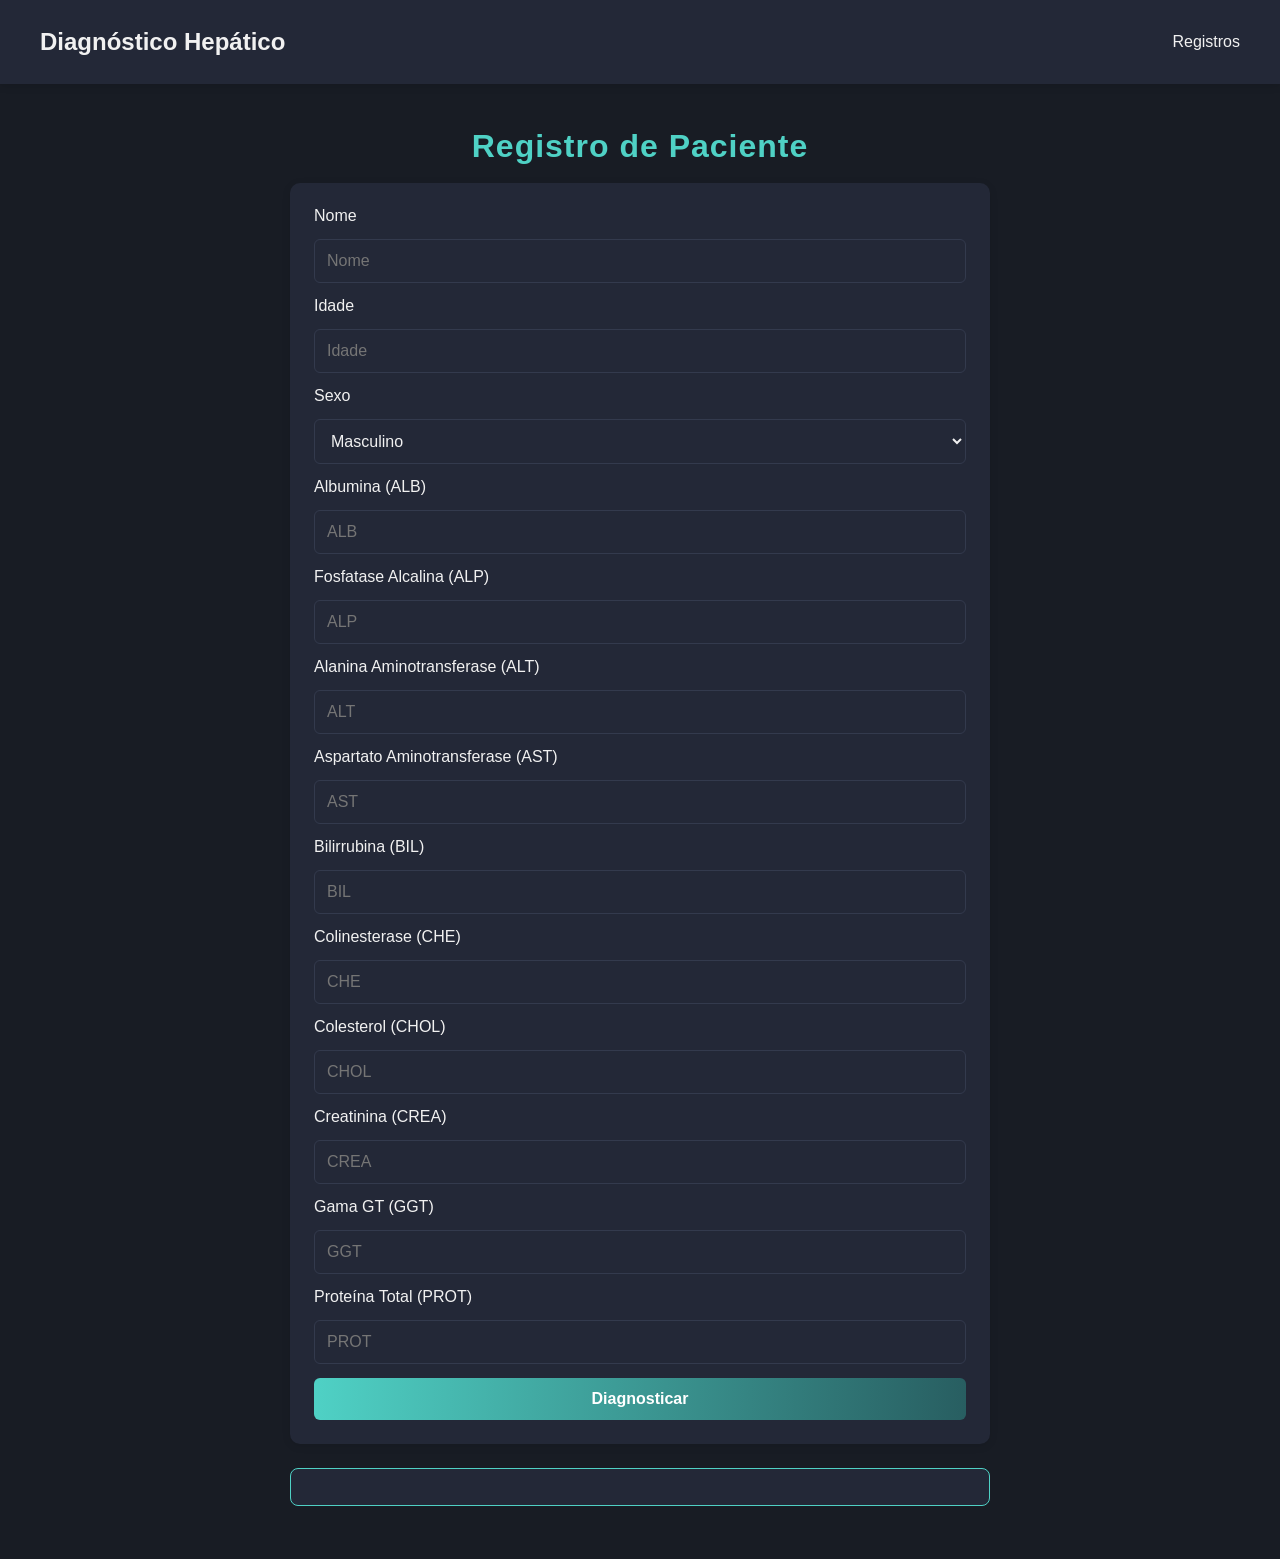
<file: public/index.html>
<!DOCTYPE html>
<html lang="pt-br">
<head>
  <meta charset="UTF-8">
  <title>Diagnóstico Hepático</title>
  <link rel="stylesheet" href="style.css">
</head>
<header>
  <div id="header-container"></div>
</header>
<body>
  <main>
    <h1>Registro de Paciente</h1>
    <form id="form">
      <label for="Name">Nome</label>
      <input type="text" name="Name" placeholder="Nome" required>

      <label for="Age">Idade</label>
      <input type="number" name="Age" placeholder="Idade" required>

      <label for="Sex">Sexo</label>
      <select name="Sex">
        <option value="m">Masculino</option>
        <option value="f">Feminino</option>
      </select>
      <label for="ALB">Albumina (ALB)</label>
      <input type="number" step="0.01" name="ALB" id="ALB" placeholder="ALB">

      <label for="ALP">Fosfatase Alcalina (ALP)</label>
      <input type="number" step="0.01" name="ALP" id="ALP" placeholder="ALP">

      <label for="ALT">Alanina Aminotransferase (ALT)</label>
      <input type="number" step="0.01" name="ALT" id="ALT" placeholder="ALT">

      <label for="AST">Aspartato Aminotransferase (AST)</label>
      <input type="number" step="0.01" name="AST" id="AST" placeholder="AST">

      <label for="BIL">Bilirrubina (BIL)</label>
      <input type="number" step="0.01" name="BIL" id="BIL" placeholder="BIL">

      <label for="CHE">Colinesterase (CHE)</label>
      <input type="number" step="0.01" name="CHE" id="CHE" placeholder="CHE">

      <label for="CHOL">Colesterol (CHOL)</label>
      <input type="number" step="0.01" name="CHOL" id="CHOL" placeholder="CHOL">

      <label for="CREA">Creatinina (CREA)</label>
      <input type="number" step="0.01" name="CREA" id="CREA" placeholder="CREA">

      <label for="GGT">Gama GT (GGT)</label>
      <input type="number" step="0.01" name="GGT" id="GGT" placeholder="GGT">

      <label for="PROT">Proteína Total (PROT)</label>
      <input type="number" step="0.01" name="PROT" id="PROT" placeholder="PROT">
      <button type="submit">Diagnosticar</button>
    </form>

    <div id="resultado"></div>
    <h1></h1>
    <button id="salvarRegistroBtn" style="display: none;">Salvar Registro</button>
  </main>

  <script>
    fetch('_header.html')
      .then(res => res.text())
      .then(html => {
        document.getElementById('header-container').innerHTML = html;
      });

    let ultimoDiagnostico = null;

    document.getElementById('form').addEventListener('submit', async (e) => {
      e.preventDefault();
      const form = e.target;
      const data = Object.fromEntries(new FormData(form).entries());

      try {
        const res = await fetch('/diagnose', {
          method: 'POST',
          headers: { 'Content-Type': 'application/json' },
          body: JSON.stringify(data)
        });

        const json = await res.json();

        const labelMap = {
          '0=Blood Donor': 'Blood Donor',
          '0s=suspect Blood Donor': 'Suspect Blood Donor',
          '1=Hepatitis': 'Hepatitis',
          '2=Fibrosis': 'Fibrosis',
          '3=Cirrhosis': 'Cirrhosis'
        };
        const labelAmigavel = labelMap[json.label] || labelMap[json.diagnostico] || json.label;

        document.getElementById('resultado').innerHTML = `
          <h3>Diagnóstico: ${labelAmigavel}</h3>
          <p>Precisão: ${(json.accuracy * 100).toFixed(2)}%</p>
        `;

        ultimoDiagnostico = {
          ...data,
          diagnostico: json.label,
          precisao: json.accuracy
        };

        document.getElementById('salvarRegistroBtn').style.display = 'inline-block';

      } catch (err) {
        alert("Erro no diagnóstico: " + err.message);
      }
    });

    document.getElementById('salvarRegistroBtn').addEventListener('click', async () => {
      if (!ultimoDiagnostico) return;

      try {
        await fetch('/diagnosticos', {
          method: 'POST',
          headers: { 'Content-Type': 'application/json' },
          body: JSON.stringify(ultimoDiagnostico)
        });
        mostrarConfirmacao('Registro salvo com sucesso!');
        document.getElementById('salvarRegistroBtn').style.display = 'none';
      } catch (err) {
        alert("Erro ao salvar registro: " + err.message);
      }
    });

    function mostrarConfirmacao(msg) {
      let conf = document.createElement('div');
      conf.innerHTML = `<div style="position:fixed;top:30px;left:50%;transform:translateX(-50%);background:#232837;color:#4fd1c5;padding:18px 32px;border-radius:8px;box-shadow:0 2px 16px #0008;font-size:1.2em;z-index:9999;">${msg}</div>`;
      document.body.appendChild(conf);
      setTimeout(() => conf.remove(), 2200);
    }
</script>
</body>
</html>
</file>
<file: public/style.css>
body {
  font-family: 'Segoe UI', Arial, sans-serif;
  padding: 32px;
  padding-top: 32px;
  max-width: 700px;
  margin: 0 auto 0 auto;
  background: #181c24;
  color: #f1f1f1;
}

header {
  position: fixed;
  top: 0;
  left: 0;
  width: 100vw;
  z-index: 100;
  background: #232837;
  box-shadow: 0 2px 8px rgba(0,0,0,0.12);
  margin: 0;
  padding: 0;
}
header > div {
  max-width: 1200px;
  margin: 0 auto;
  padding: 0 32px;
  height: 64px;
  display: flex;
  align-items: center;
  justify-content: space-between;
}
#header-container a, #header-container nav a {
  color: #f1f1f1;
  text-decoration: none;
  transition: color 0.2s;
}
#header-container a:hover, #header-container nav a:hover {
  color: #4fd1c5;
}

form {
  display: grid;
  gap: 14px;
  background: #232837;
  padding: 24px;
  border-radius: 10px;
  box-shadow: 0 2px 8px rgba(0,0,0,0.10);
}
input, select, button {
  padding: 12px;
  border-radius: 6px;
  border: 1px solid #333a4d;
  background: #232837;
  color: #f1f1f1;
  font-size: 1em;
}
input:focus, select:focus {
  outline: 2px solid #4fd1c5;
  background: #232837;
}
button {
  background: linear-gradient(90deg, #4fd1c5 0%, #285e61 100%);
  color: #fff;
  border: none;
  font-weight: bold;
  transition: background 0.2s;
}
button:hover {
  background: linear-gradient(90deg, #285e61 0%, #4fd1c5 100%);
}

#resultado {
  margin-top: 24px;
  padding: 18px;
  background: #232837;
  border: 1px solid #4fd1c5;
  border-radius: 8px;
  color: #4fd1c5;
  font-weight: bold;
}

table {
  margin-left: auto;
  margin-right: auto;
  width: 100%;
  border-collapse: collapse;
  background: #232837;
  color: #f1f1f1;
  box-shadow: 0 2px 8px rgba(0,0,0,0.10);
  border-radius: 10px;
  overflow: hidden;
}
th, td {
  padding: 12px 10px;
  border-bottom: 1px solid #333a4d;
  text-align: center;
}
th {
  background: #232837;
  color: #4fd1c5;
  font-size: 1.1em;
  font-weight: bold;
}
tr:last-child td {
  border-bottom: none;
}

#modal {
  display: none;
  position: fixed;
  z-index: 10;
  left: 0;
  top: 0;
  width: 100vw;
  height: 100vh;
  background: rgba(24,28,36,0.85);
  align-items: center;
  justify-content: center;
}
#modal-content {
  background: #232837;
  padding: 28px 32px;
  border-radius: 12px;
  min-width: 320px;
  max-width: 95vw;
  color: #f1f1f1;
  box-shadow: 0 4px 24px rgba(0,0,0,0.25);
  display: flex;
  flex-direction: column;
  align-items: center;
}
#modal-close {
  float: right;
  cursor: pointer;
  color: #4fd1c5;
  font-size: 1.5em;
  margin-bottom: 10px;
}
#modal-close:hover {
  color: #fff;
}
.modal-actions {
  margin-top: 24px;
  text-align: right;
  width: 100%;
}

.h1, h1 {
  font-size: 2em;
  margin-bottom: 18px;
  text-align: center;
  color: #4fd1c5;
  letter-spacing: 1px;
}

::-webkit-scrollbar {
  width: 8px;
  background: #232837;
}
::-webkit-scrollbar-thumb {
  background: #333a4d;
  border-radius: 4px;
}

main {
  margin-top: 96px;
}
</file>
